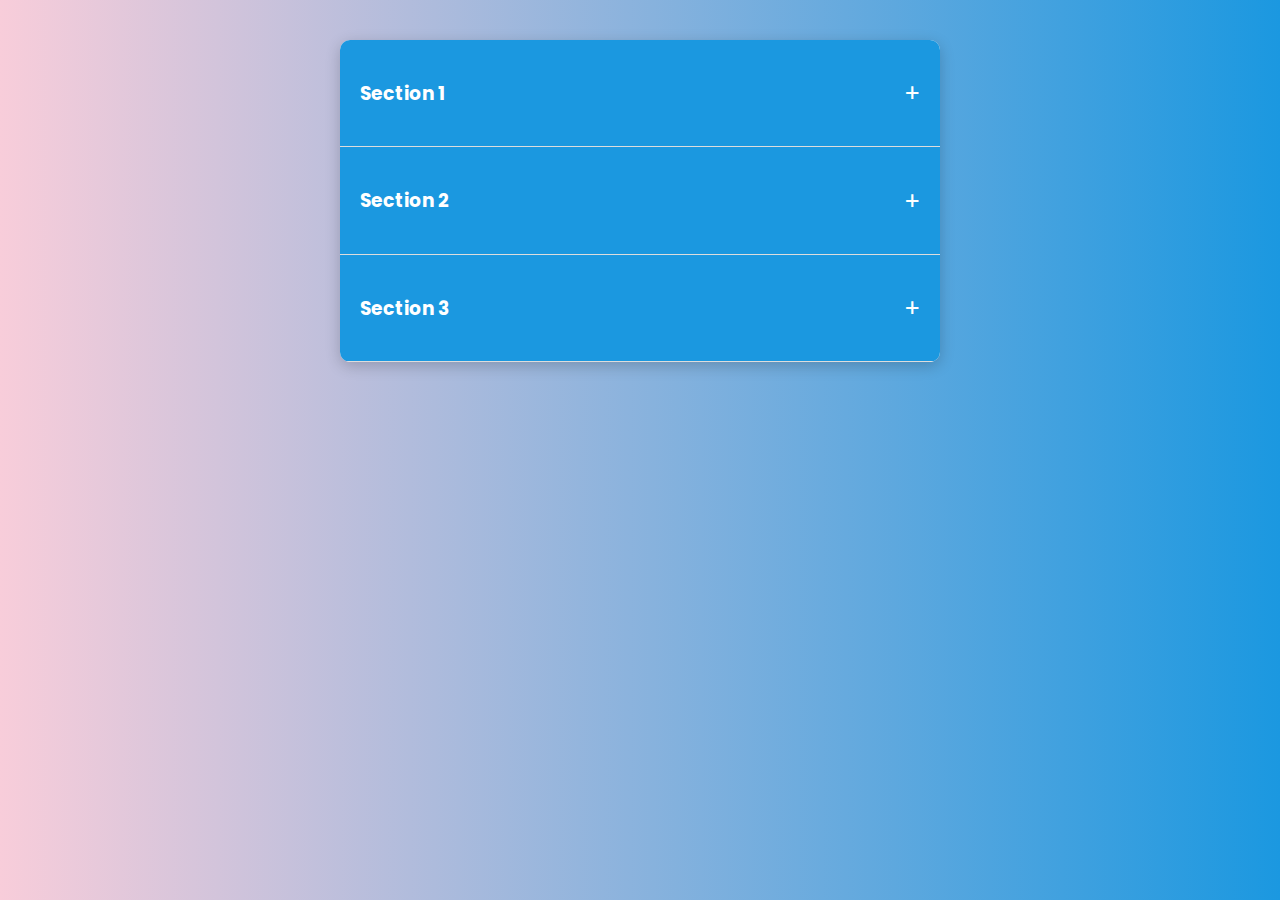
<file: Accordian_component/index.html>
<!DOCTYPE html>
<html lang="en">
<head>
    <!-- Character encoding for the document -->
    <meta charset="UTF-8">
    <!-- Viewport settings for responsive design on mobile devices -->
    <meta name="viewport" content="width=device-width, initial-scale=1.0">
    <!-- Favicon for the website -->
    <link rel="icon" href="img1.jpeg" type="image/png">

    <!-- Title of the webpage displayed in the browser tab -->
    <title>Accordion Component</title>

    <!-- Link to the external CSS file for styling -->
    <link rel="stylesheet" href="styles.css">
</head>
<body>

    <!-- Main container for the accordion component -->
    <div class="accordion">
        <!-- First accordion item -->
        <div class="accordion-item">
            <!-- Header of the first accordion item -->
            <div class="accordion-header">
                <h3>Section 1</h3>
            </div>
            <!-- Content of the first accordion item, initially hidden -->
            <div class="accordion-content">
                <p>This is the content of Section 1.  <br>
                    Hi, my name is Faisal Imtiyaz
                </p>
            </div>
        </div>

        <!-- Second accordion item -->
        <div class="accordion-item">
            <!-- Header of the second accordion item -->
            <div class="accordion-header">
                <h3>Section 2</h3>
            </div>
            <!-- Content of the second accordion item, initially hidden -->
            <div class="accordion-content">
                <p>This is the content of Section 2.   <br>
                    I am a web developer
                </p>
            </div>
        </div>

        <!-- Third accordion item -->
        <div class="accordion-item">
            <!-- Header of the third accordion item -->
            <div class="accordion-header">
                <h3>Section 3</h3>
            </div>
            <!-- Content of the third accordion item, initially hidden -->
            <div class="accordion-content">
                <p>This is the content of Section 3. <br>
                    I am a hard-working person  
                </p>
            </div>
        </div>
    </div>

    <!-- Link to the external JavaScript file for functionality -->
    <script src="scripts.js"></script>
</body>
</html>
</file>
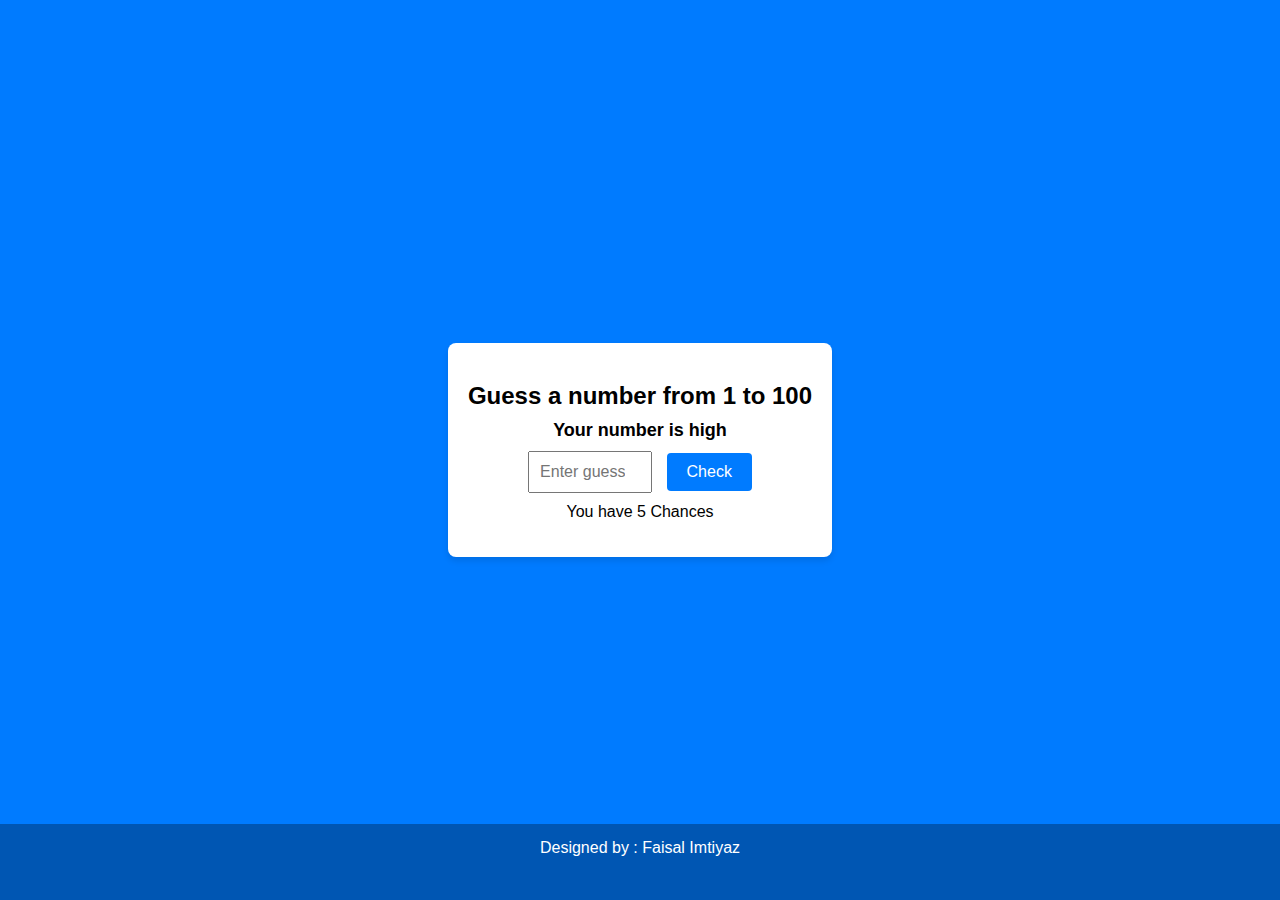
<file: Number_guessing/index.html>
<!DOCTYPE html>
<html lang="en">
<head>
    <meta charset="UTF-8">
    <meta name="viewport" content="width=device-width, initial-scale=1.0">
    <link rel="icon" href="img.jpeg" type="image/png">

    <title>Number Guessing Game</title>
    <!-- Link to the CSS file for styling the game -->
    <link rel="stylesheet" href="style.css">
</head>
<body>
    <!-- Container for the game elements -->
    <div class="game-container">
        <!-- Heading for the game -->
        <h2>Guess a number from 1 to 100</h2>
        <!-- Paragraph for feedback on the user's guess -->
        <p id="feedback">Your number is high</p>
        <!-- Input field for the user to enter their guess -->
        <input type="number" id="guess-input" placeholder="Enter guess">
        <!-- Button to submit the user's guess -->
        <button id="guess-button">Check</button>
        <!-- Paragraph to show the number of remaining chances -->
        <p id="chances">You have 5 Chances</p>
        <!-- Button to restart the game, initially hidden -->
        <button id="restart-button" style="display:none;">Restart</button>
    </div>

    <!-- Footer with designer information and a scrolling text section -->
    <footer>
        <!-- Designer information -->
        <p>Designed by : Faisal Imtiyaz</p>
        <!-- Scrolling text section -->
        <div class="scrolling-text">
            <p>Roll Number: 2100970100047</p>
        </div>
    </footer>

    <!-- Link to the JavaScript file for game functionality -->
    <sc
</file>
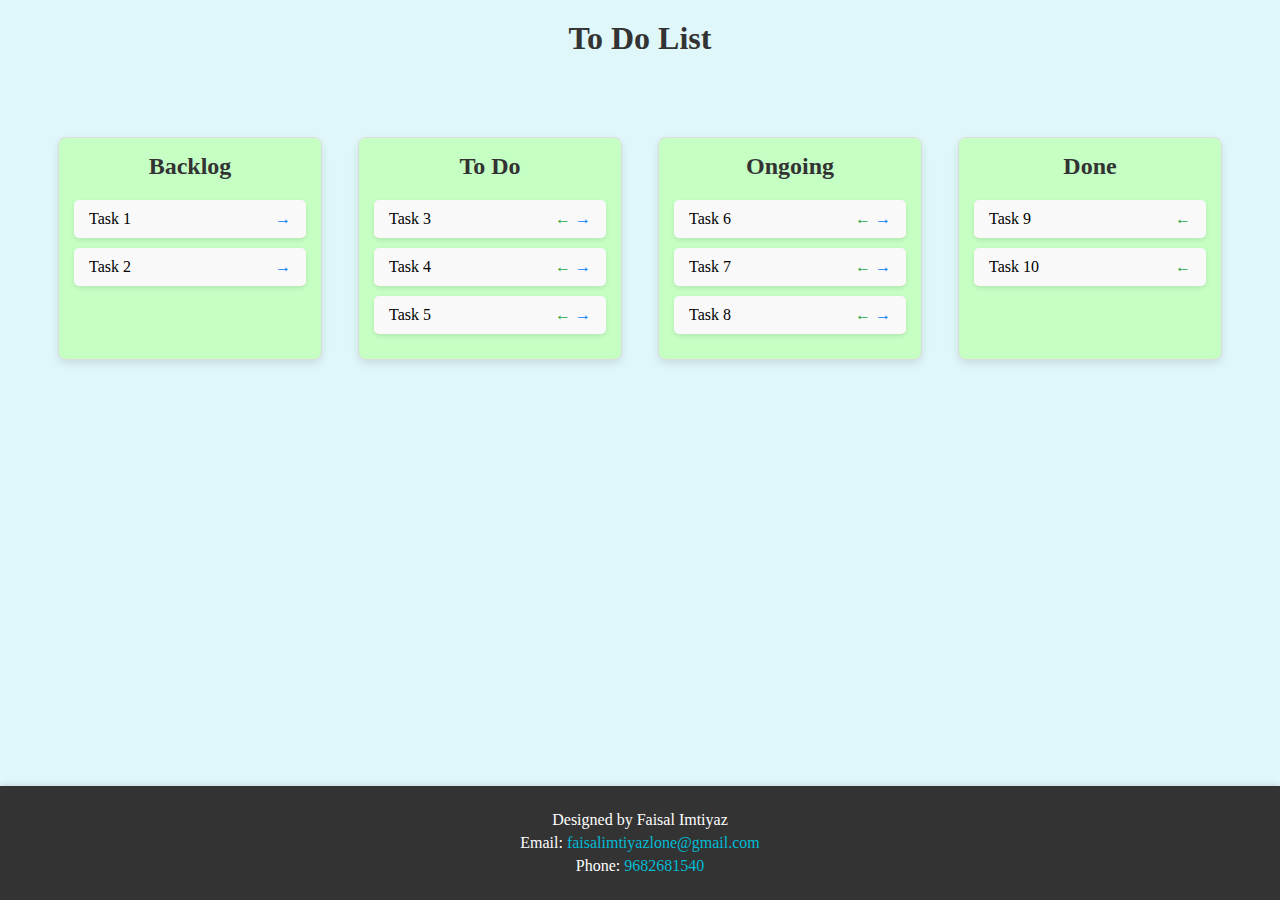
<file: Todo/index.html>
<!DOCTYPE html>
<html lang="en">
<head>
    <!-- Character encoding for the document -->
    <meta charset="UTF-8">
    <!-- Viewport settings for responsive design on mobile devices -->
    <meta name="viewport" content="width=device-width, initial-scale=1.0">
    <!-- Favicon for the website -->
    <link rel="icon" href="img2.jpeg" type="image/png">

    <!-- Title of the webpage displayed in the browser tab -->
    <title>Todo List</title>

    <!-- Link to the external CSS file for styling -->
    <link rel="stylesheet" href="style.css">
</head>
<body>

    <!-- Main heading of the page -->
    <h1 class="heading">To Do List</h1>

    <!-- Container for the todo list cards -->
    <div class="container">
        <!-- Card for 'Backlog' tasks -->
        <div class="card backlog" id="backlog">
            <h2>Backlog</h2>
            <!-- Unordered list to display 'Backlog' tasks -->
            <ul id="backlog-todos"></ul>
        </div>
        
        <!-- Card for 'To Do' tasks -->
        <div class="card todo" id="todo">
            <h2>To Do</h2>
            <!-- Unordered list to display 'To Do' tasks -->
            <ul id="todo-todos"></ul>
        </div>

        <!-- Card for 'Ongoing' tasks -->
        <div class="card ongoing" id="ongoing">
            <h2>Ongoing</h2>
            <!-- Unordered list to display 'Ongoing' tasks -->
            <ul id="ongoing-todos"></ul>
        </div>
        
        <!-- Card for 'Done' tasks -->
        <div class="card done" id="done">
            <h2>Done</h2>
            <!-- Unordered list to display 'Done' tasks -->
            <ul id="done-todos"></ul>
        </div>
    </div>

    <!-- Footer with contact information -->
    <footer>
        <!-- Designer's credit -->
        <p>Designed by Faisal Imtiyaz</p>
        <!-- Email link -->
        <p>Email: <a href="mailto:faisalimtiyazlone@gmail.com">faisalimtiyazlone@gmail.com</a></p>
        <!-- Phone link -->
        <p>Phone: <a href="tel:+9682681540">9682681540</a></p>
    </footer>

    <!-- Link to the external JavaScript file for functionality -->
    <script src="script.js"></script>
</body>
</html>
</file>
<file: Accordian_component/styles.css>
@import url('https://fonts.googleapis.com/css2?family=Poppins:wght@400;600&display=swap');
body {
    font-family: 'Poppins', sans-serif;
    margin: 0;
    padding: 20px;
    background: linear-gradient(to right, #f8cdda, #1b98e0);
    color: #333;
}

.accordion {
    width: 100%;
    max-width: 600px;
    margin: 20px auto;
    border-radius: 10px;
    box-shadow: 0 4px 15px rgba(0, 0, 0, 0.2);
    background-color: #fff;
    overflow: hidden;
}

.accordion-item {
    border-bottom: 1px solid #ddd;
}

.accordion-header {
    padding: 20px;
    cursor: pointer;
    background-color: #1b98e0;
    color: #fff;
    transition: background-color 0.3s ease, transform 0.2s ease;
    position: relative;
}

.accordion-header:hover {
    background-color: #166b9a;
    transform: scale(1.02);
}

.accordion-header::after {
    content: '+';
    font-size: 24px;
    position: absolute;
    right: 20px;
    top: 50%;
    transform: translateY(-50%);
    transition: transform 0.3s ease;
}

.accordion-item.active .accordion-header::after {
    transform: translateY(-50%) rotate(45deg);
}

.accordion-content {
    overflow: hidden;
    max-height: 0;
    padding: 0 20px;
    background-color: #e0f7fa;
    transition: max-height 0.5s ease, padding 0.5s ease, opacity 0.5s ease;
    opacity: 0;
}

.accordion-content p {
    margin: 15px 0;
    line-height: 1.6;
}

.accordion-item.active .accordion-content {
    max-height: 500px;
    padding: 20px;
    opacity: 1;
}
</file>
<file: Number_guessing/style.css>
/* style.css
body {
    display: flex;
    justify-content: center;
    align-items: center;
    height: 100vh;
    margin: 0;
    background-color: #007bff;
    font-family: Arial, sans-serif;
}

.game-container {
    background-color: white;
    padding: 20px;
    border-radius: 8px;
    text-align: center;
    box-shadow: 0 4px 6px rgba(0, 0, 0, 0.1);
}

h2 {
    margin-bottom: 10px;
}

#feedback {
    margin: 10px 0;
    font-size: 18px;
    font-weight: bold;
}

#guess-input {
    width: 100px;
    padding: 10px;
    font-size: 16px;
    margin-right: 10px;
}

#guess-button, #restart-button {
    padding: 10px 20px;
    font-size: 16px;
    background-color: #007bff;
    color: white;
    border: none;
    border-radius: 4px;
    cursor: pointer;
}

#guess-button:hover, #restart-button:hover {
    background-color: #0056b3;
}

#chances {
    margin-top: 10px;
}

@media (max-width: 600px) {
    #guess-input {
        width: 80px;
    }

    #guess-button, #restart-button {
        width: 100%;
        margin-top: 10px;
    }
} */

/* style.css */
/* ------------------------ */
/* body {
    display: flex;
    flex-direction: column;
    justify-content: center;
    align-items: center;
    height: 100vh;
    margin: 0;
    background-color: #007bff;
    font-family: Arial, sans-serif;
}

.game-container {
    background-color: white;
    padding: 20px;
    border-radius: 8px;
    text-align: center;
    box-shadow: 0 4px 6px rgba(0, 0, 0, 0.1);
}

h2 {
    margin-bottom: 10px;
}

#feedback {
    margin: 10px 0;
    font-size: 18px;
    font-weight: bold;
}

#guess-input {
    width: 100px;
    padding: 10px;
    font-size: 16px;
    margin-right: 10px;
}

#guess-button, #restart-button {
    padding: 10px 20px;
    font-size: 16px;
    background-color: #007bff;
    color: white;
    border: none;
    border-radius: 4px;
    cursor: pointer;
}

#guess-button:hover, #restart-button:hover {
    background-color: #0056b3;
}

#chances {
    margin-top: 10px;
}

footer {
    margin-top: auto;
    text-align: center;
    padding: 10px;
    background-color: #0056b3;
    color: white;
    width: 100%;
}

footer p {
    margin: 5px 0;
}

.scrolling-text {
    overflow: hidden;
    white-space: nowrap;
    box-sizing: border-box;
}

.scrolling-text p {
    display: inline-block;
    padding-left: 100%;
    animation: scroll 10s linear infinite;
}

@keyframes scroll {
    0% {
        transform: translateX(100%);
    }
    100% {
        transform: translateX(-100%);
    }
}

@media (max-width: 600px) {
    #guess-input {
        width: 80px;
    }

    #guess-button, #restart-button {
        width: 100%;
        margin-top: 10px;
    }
} */
/* ------- */
/* style.css */
/* body {
    margin: 0;
    background-color: #007bff;
    font-family: Arial, sans-serif;
    height: 100vh;
    display: flex;
    justify-content: center;
    align-items: center;
    flex-direction: column;
}

.game-container {
    background-color: white;
    padding: 20px;
    border-radius: 8px;
    text-align: center;
    box-shadow: 0 4px 6px rgba(0, 0, 0, 0.1);
}

h2 {
    margin-bottom: 10px;
}

#feedback {
    margin: 10px 0;
    font-size: 18px;
    font-weight: bold;
}

#guess-input {
    width: 100px;
    padding: 10px;
    font-size: 16px;
    margin-right: 10px;
}

#guess-button, #restart-button {
    padding: 10px 20px;
    font-size: 16px;
    background-color: #007bff;
    color: white;
    border: none;
    border-radius: 4px;
    cursor: pointer;
}

#guess-button:hover, #restart-button:hover {
    background-color: #0056b3;
}

#chances {
    margin-top: 10px;
}

footer {
    text-align: center;
    padding: 10px;
    background-color: #0056b3;
    color: white;
    width: 100%;
    position: absolute;
    bottom: 0;
}

footer p {
    margin: 5px 0;
}

.scrolling-text {
    overflow: hidden;
    white-space: nowrap;
    box-sizing: border-box;
}

.scrolling-text p {
    display: inline-block;
    padding-left: 100%;
    animation: scroll 20s linear infinite;
}

@keyframes scroll {
    0% {
        transform: translateX(100%);
    }
    100% {
        transform: translateX(-100%);
    }
}

@media (max-width: 600px) {
    #guess-input {
        width: 80px;
    }

    #guess-button, #restart-button {
        width: 100%;
        margin-top: 10px;
    }
} */
/* General body styling */
body {
    margin: 0;
    background-color: #007bff; /* Set background color */
    font-family: Arial, sans-serif; /* Set font */
    height: 100vh; /* Full viewport height */
    display: flex; /* Use flexbox for alignment */
    justify-content: center; /* Center horizontally */
    align-items: center; /* Center vertically */
    flex-direction: column; /* Stack items vertically */
}

/* Styling for the game container */
.game-container {
    background-color: white; /* White background for the game box */
    padding: 20px; /* Padding inside the game box */
    border-radius: 8px; /* Rounded corners */
    text-align: center; /* Center text */
    box-shadow: 0 4px 6px rgba(0, 0, 0, 0.1); /* Subtle shadow for depth */
}

/* Styling for the main heading */
h2 {
    margin-bottom: 10px; /* Space below the heading */
}

/* Styling for feedback text */
#feedback {
    margin: 10px 0; /* Space above and below the feedback */
    font-size: 18px; /* Larger font for visibility */
    font-weight: bold; /* Bold text */
}

/* Styling for the input field */
#guess-input {
    width: 100px; /* Width of the input field */
    padding: 10px; /* Padding inside the input */
    font-size: 16px; /* Font size */
    margin-right: 10px; /* Space to the right of the input */
}

/* Styling for the buttons */
#guess-button, #restart-button {
    padding: 10px 20px; /* Padding inside the buttons */
    font-size: 16px; /* Font size */
    background-color: #007bff; /* Button color */
    color: white; /* Text color */
    border: none; /* Remove borders */
    border-radius: 4px; /* Rounded corners */
    cursor: pointer; /* Pointer cursor on hover */
}

/* Hover effect for buttons */
#guess-button:hover, #restart-button:hover {
    background-color: #0056b3; /* Darker blue on hover */
}

/* Styling for the chances text */
#chances {
    margin-top: 10px; /* Space above the chances text */
}

/* Footer styling */
footer {
    text-align: center; /* Center the text in the footer */
    padding: 10px; /* Padding inside the footer */
    background-color: #0056b3; /* Background color of the footer */
    color: white; /* Text color */
    width: 100%; /* Full width */
    position: absolute; /* Position at the bottom */
    bottom: 0; /* Stick to the bottom */
}

/* Styling for the text inside the footer */
footer p {
    margin: 5px 0; /* Small margin above and below the text */
}

/* Container for the scrolling text */
.scrolling-text {
    overflow: hidden; /* Hide overflow */
    white-space: nowrap; /* Keep text in a single line */
    box-sizing: border-box; /* Include padding in width */
}

/* Animation for the scrolling text */
.scrolling-text p {
    display: inline-block; /* Inline-block for scrolling */
    padding-left: 100%; /* Start the text off-screen */
    animation: scroll 15s linear infinite; /* Scrolling animation */
}

/* Keyframes for the scrolling animation */
@keyframes scroll {
    0% {
        transform: translateX(100%); /* Start from the right */
    }
    100% {
        transform: translateX(-100%); /* Move to the left */
    }
}

/* Responsive styling for smaller screens */
@media (max-width: 600px) {
    /* Adjust input width for small screens */
    #guess-input {
        width: 80px;
    }

    /* Make buttons full width on small screens */
    #guess-button, #restart-button {
        width: 100%;
        margin-top: 10px; /* Add space between buttons */
    }
}
</file>
<file: Todo/style.css>
/* Apply box-sizing border-box model to all elements to include padding and border in the element's total width and height */
* {
    box-sizing: border-box;
    margin: 0;
    padding: 0;
}

/* Styles for the body element */
body {
    background-color: #e0f7fa; /* Light blue background color */
    display: flex;
    flex-direction: column;
    min-height: 100vh; /* Ensure body takes up the full viewport height */
    margin: 0;
    justify-content: center; /* Center content vertically */
    align-items: center; /* Center content horizontally */
}

/* Main heading styles */
.heading {
    margin-top: 20px;
    font-size: 32px;
    text-align: center;
    margin-bottom: 20px;
    color: #333; /* Dark grey text color */
}

/* Container styles to hold todo cards */
.container {
    margin-top: 50px;
    /* align-items: center; -- Uncomment if you want to center items within the container */

    display: flex;
    justify-content: space-around; /* Distribute space around cards */
    width: 100%;
    max-width: 1200px; /* Maximum width of the container */
    flex-wrap: wrap; /* Allows cards to wrap onto new lines on smaller screens */
}

/* Styles for individual todo cards */
.card {
    background-color: #c6ffc4; /* Light green background color */
    border: 1px solid #ddd; /* Light grey border */
    border-radius: 8px; /* Rounded corners */
    width: 22%; /* Card width as a percentage of container */
    padding: 15px; /* Inner spacing */
    margin: 10px; /* Outer spacing between cards */
    box-shadow: 0 4px 8px rgba(0,0,0,0.1); /* Subtle shadow for depth */
    transition: all 0.3s ease; /* Smooth transition for hover effects */
    min-width: 250px; /* Minimum width of cards to ensure readability */
}

/* Styles for heading inside cards */
h2 {
    text-align: center;
    margin-bottom: 20px;
    color: #333; /* Dark grey text color */
}

/* Styles for unordered list inside cards */
ul {
    list-style-type: none; /* Remove default list styling */
    padding: 0;
}

/* Styles for list items inside cards */
li {
    display: flex;
    justify-content: space-between; /* Space between text and buttons */
    align-items: center;
    padding: 10px 15px; /* Inner spacing */
    margin-bottom: 10px; /* Spacing between list items */
    background-color: #f9f9f9; /* Light grey background color */
    border-radius: 5px; /* Rounded corners */
    box-shadow: 0 2px 5px rgba(0,0,0,0.1); /* Subtle shadow for depth */
    transition: transform 0.3s ease; /* Smooth scaling effect on hover */
}

/* Hover effect for list items */
li:hover {
    transform: scale(1.02); /* Slightly scale up the list item */
}

/* General button styles */
button {
    border: none; /* Remove default border */
    background-color: transparent; /* Transparent background */
    font-size: 16px; /* Font size for buttons */
    cursor: pointer; /* Pointer cursor on hover */
}

/* Styles for disabled buttons */
button:disabled {
    color: #ccc; /* Grey text color for disabled state */
    cursor: not-allowed; /* Not-allowed cursor for disabled state */
}

/* Styles for left navigation buttons */
.nav-btn-left {
    color: #28a745; /* Green color for left button */
}

/* Styles for right navigation buttons */
.nav-btn-right {
    color: #007bff; /* Blue color for right button */
}

/* Responsive layout for medium-sized screens (e.g., tablets) */
@media (max-width: 1024px) {
    .card {
        width: 45%; /* Two cards per row */
    }
}

/* Responsive layout for small screens (e.g., phones) */
@media (max-width: 768px) {
    .card {
        width: 90%; /* One card per row */
        margin: 15px 0; /* Adjust margin for better spacing */
    }
}

/* Mobile adjustments for font sizes and button spacing */
@media (max-width: 480px) {
    li {
        font-size: 14px; /* Slightly smaller font size for mobile screens */
    }
    button {
        font-size: 14px; /* Smaller font size for buttons on mobile */
    }
}

/* Footer styles */
footer {
    background-color: #333; /* Dark background color */
    color: #fff; /* White text color */
    text-align: center;
    padding: 20px; /* Padding around footer content */
    position: relative;
    width: 100%;
    bottom: 0;
    left: 0;
    box-shadow: 0 -2px 5px rgba(0, 0, 0, 0.1); /* Shadow to separate from main content */
    margin-top: auto; /* Ensure footer sticks to the bottom of the viewport */
}

/* Styles for paragraphs in the footer */
footer p {
    margin: 5px 0; /* Adjust margin for better spacing */
}

/* Styles for links in the footer */
footer a {
    color: #00bcd4; /* Light blue color for links */
    text-decoration: none; /* Remove underline from links */
}

/* Hover effect for links in the footer */
footer a:hover {
    text-decoration: underline; /* Underline links on hover */
}
</file>
